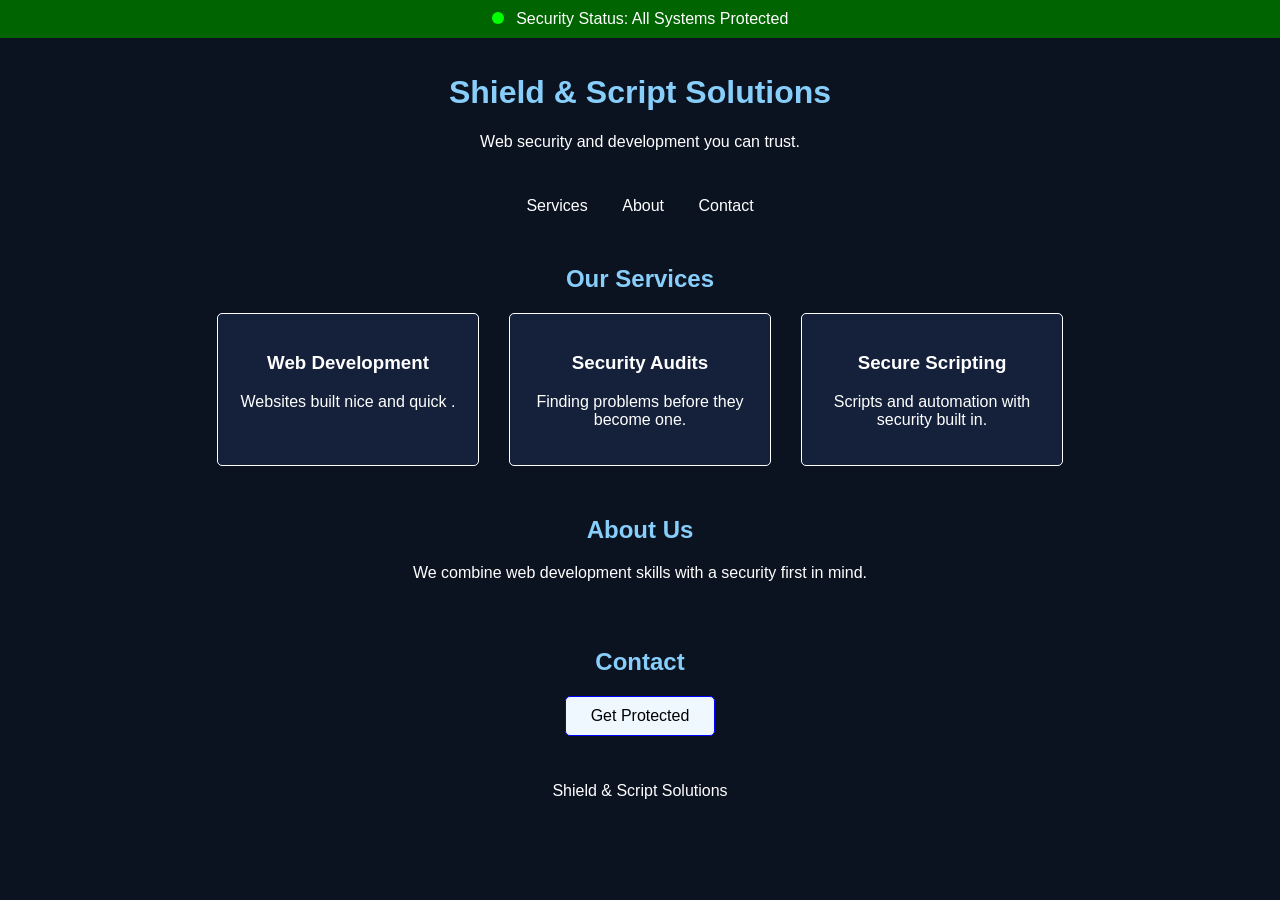
<file: index.html>
<!DOCTYPE html>
<html lang="en">
<head>
  <meta charset="UTF-8">
  <title>Shield & Script Solutions</title>
  <link rel="stylesheet" href="style.css">
</head>
<body>

  <div class="status-banner">
    <span class="dot"></span>
    <span>Security Status: All Systems Protected</span>
  </div>

  <header>
    <h1>Shield & Script Solutions</h1>
    <p>Web security and development you can trust.</p>
  </header>

  <nav>
    <a href="#services">Services</a>
    <a href="#about">About</a>
    <a href="#contact">Contact</a>
  </nav>

  <section id="services">
    <h2>Our Services</h2>
    <div class="service-container">
      <div class="service-box" id="box1">
        <h3>Web Development</h3>
        <p>Websites built nice and quick .</p>
      </div>
      <div class="service-box" id="box2">
        <h3>Security Audits</h3>
        <p>Finding problems before they become one.</p>
      </div>
      <div class="service-box" id="box3">
        <h3>Secure Scripting</h3>
        <p>Scripts and automation with security built in.</p>
      </div>
    </div>
  </section>

  <section id="about">
    <h2>About Us</h2>
    <p>We combine web development skills with a security first in mind. </p>
  </section>

  <section id="contact">
    <h2>Contact</h2>
    <a class="btn" href="#">Get Protected</a>
  </section>

  <footer>
    <p>Shield & Script Solutions</p>
  </footer>

</body>
</html>
</file>
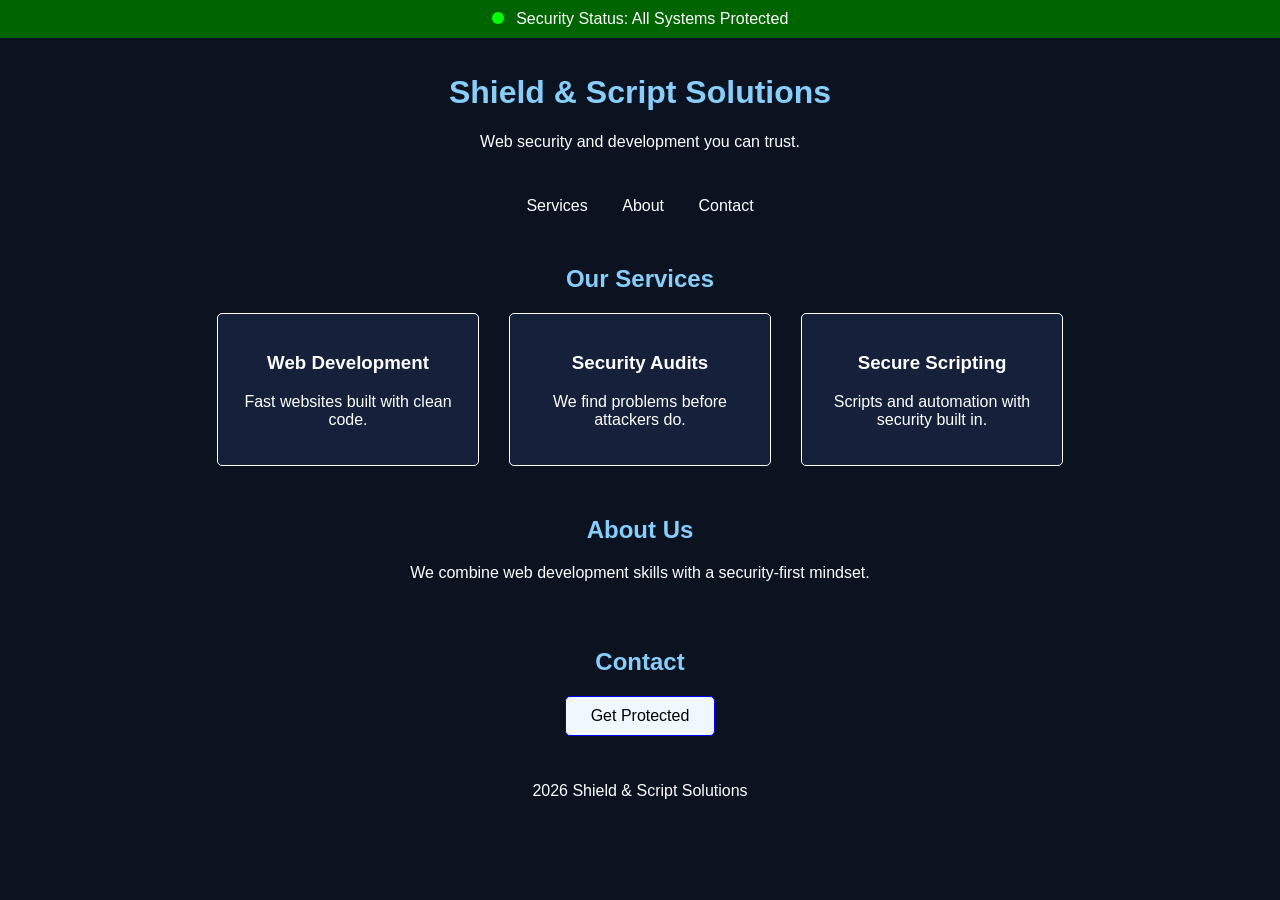
<file: index-3.html>
<!DOCTYPE html>
<html lang="en">
<head>
  <meta charset="UTF-8">
  <title>Shield & Script Solutions</title>
  <link rel="stylesheet" href="style.css">
</head>
<body>

  <div class="status-banner">
    <span class="dot"></span>
    <span>Security Status: All Systems Protected</span>
  </div>

  <header>
    <h1>Shield & Script Solutions</h1>
    <p>Web security and development you can trust.</p>
  </header>

  <nav>
    <a href="#services">Services</a>
    <a href="#about">About</a>
    <a href="#contact">Contact</a>
  </nav>

  <section id="services">
    <h2>Our Services</h2>
    <div class="service-container">
      <div class="service-box" id="box1">
        <h3>Web Development</h3>
        <p>Fast websites built with clean code.</p>
      </div>
      <div class="service-box" id="box2">
        <h3>Security Audits</h3>
        <p>We find problems before attackers do.</p>
      </div>
      <div class="service-box" id="box3">
        <h3>Secure Scripting</h3>
        <p>Scripts and automation with security built in.</p>
      </div>
    </div>
  </section>

  <section id="about">
    <h2>About Us</h2>
    <p>We combine web development skills with a security-first mindset.</p>
  </section>

  <section id="contact">
    <h2>Contact</h2>
    <a class="btn" href="#">Get Protected</a>
  </section>

  <footer>
    <p>2026 Shield & Script Solutions</p>
  </footer>

</body>
</html>
</file>
<file: style.css>
body {
  font-family: Arial, sans-serif;
  background-color: #0b1220;
  color: white;
  margin: 0;
}

header, nav, section, footer {
  text-align: center;
  padding: 15px;
}

h1, h2 {
  color: lightskyblue;
}

nav a {
  color: white;
  text-decoration: none;
  margin: 0 15px;
  transition: color 0.5s;
}

nav a:hover {
  color: lightskyblue;
}

/* keyframess */
@keyframes pulse {
  from { transform: scale(1); }
  to { transform: scale(1.5); }
}

/* security status banner */
.status-banner {
  background-color: darkgreen;
  padding: 10px;
  text-align: center;
}

.dot {
  display: inline-block;
  width: 12px;
  height: 12px;
  background-color: lime;
  border-radius: 50%;
  margin-right: 8px;

  animation-name: pulse;
  animation-duration: 1s;
  animation-iteration-count: infinite;
  animation-direction: alternate;
}

/* service boxes */
.service-container {
  display: flex;
  justify-content: center;
  gap: 30px;
}

.service-box {
  width: 220px;
  padding: 20px;
  border: 1px solid white;
  border-radius: 5px;
  background-color: #15213a;


  transition: all 1s ease-in-out;
}

#box1:hover {
  transform: rotate(5deg) scale(1.1);
  background-color: green;
}

#box2:hover {
  transform: translateY(-20px) scale(1.1);
  background-color: blueviolet;
}

#box3:hover {
  transform: translateX(15px) skew(-5deg);
  background-color: indianred;
}

/* button */
.btn {
  display: inline-block;
  padding: 10px 25px;
  background-color: aliceblue;
  color: black;
  text-decoration: none;
  border: 1px solid blue;
  border-radius: 5px;
  transition: all 1s ease-in-out;
}

.btn:hover {
  transform: scale(1.2) rotate(-3deg);
  border: 1px solid red;
}

.btn:active {
  background-color: indianred;
}
</file>
